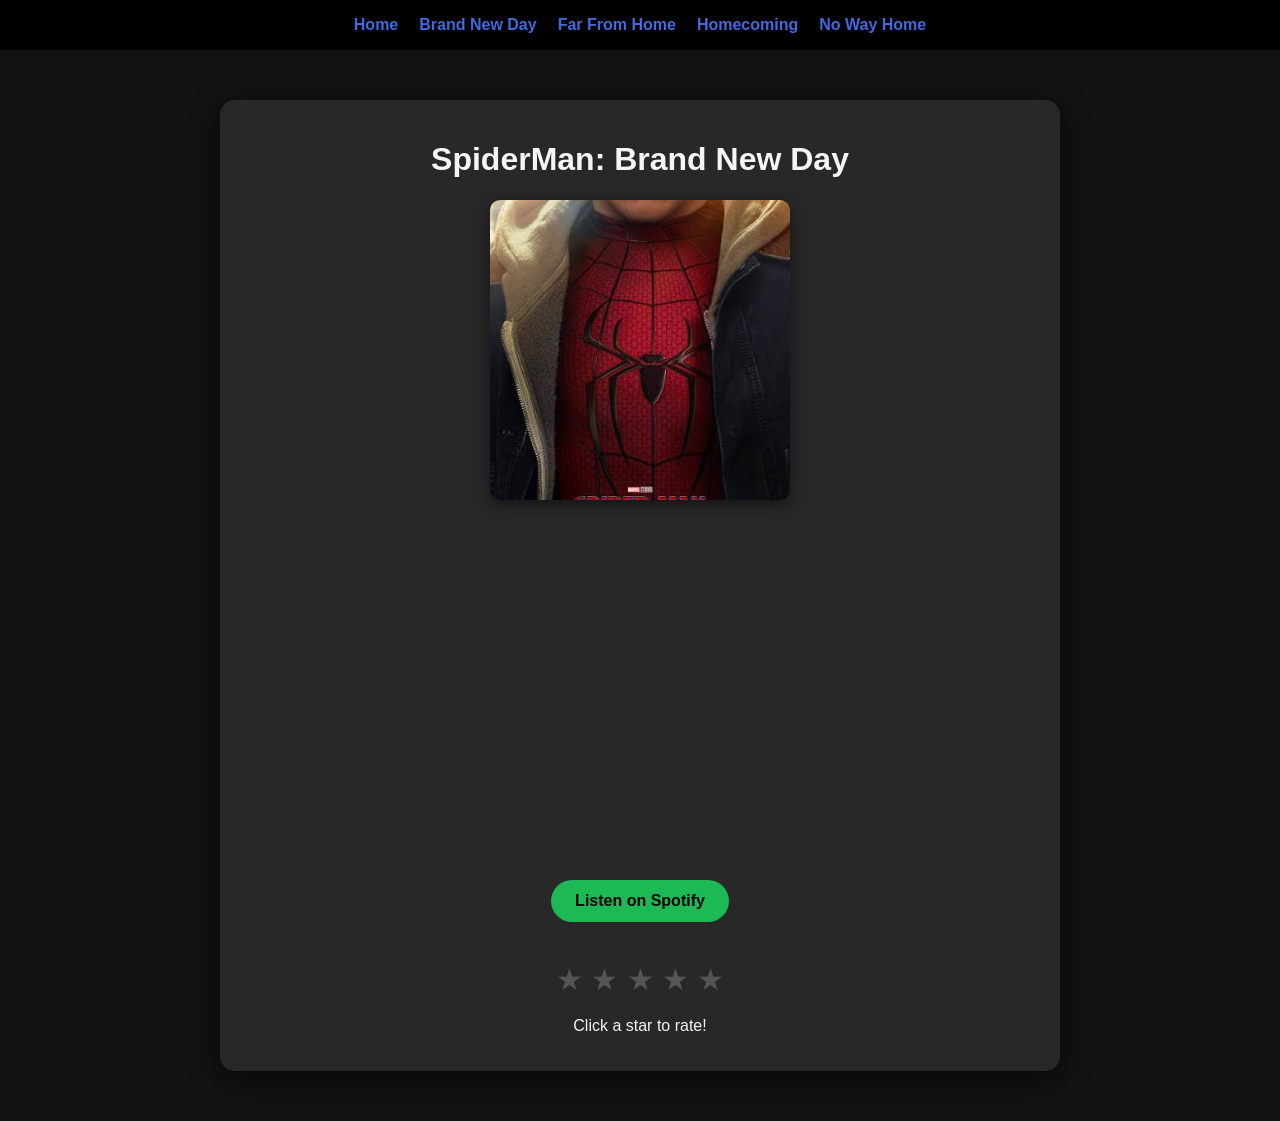
<file: p1.html>
<!DOCTYPE html>
<html>
<head>
    <title>Brand New Day </title>
    <link rel="stylesheet" href="Css/style.css">
</head>
<body>
    <nav>
        <a href="index.html">Home</a>
        <a href="p1.html">Brand New Day</a>
        <a href="p2.html">Far From Home</a>
        <a href="p3.html">Homecoming </a>
        <a href="p4.html">No Way Home</a>
    </nav>

    <div class="container">
        <h1>SpiderMan: Brand New Day</h1>
        <img src="images/BrandNewDay.jpg" alt="Brand New Day Poster."
        class="playlist-img">
        <br>
    <iframe 
        data-testid="embed-iframe" 
        style="border-radius:12px" 
        src="https://open.spotify.com/embed/playlist/41G0hwfQIeEKAfdp7kFShY?utm_source=generator&si=94aa8214c7024380" 
        width="100%" 
        height="352" 
        frameBorder="0" 
        allow="autoplay; clipboard-write; encrypted-media; fullscreen; picture-in-picture" 
        loading="lazy">
    </iframe>
        <a href="https://open.spotify.com/playlist/41G0hwfQIeEKAfdp7kFShY?utm_source=generator&si=94aa8214c7024380" target="_blank" class="spotify-link">Listen on Spotify</a>
        
        <div class="star-rating" id="rating-p1">
            <span class="star" data-value="1">&#9733;</span>
            <span class="star" data-value="2">&#9733;</span>
            <span class="star" data-value="3">&#9733;</span>
            <span class="star" data-value="4">&#9733;</span>
            <span class="star" data-value="5">&#9733;</span>
        </div>
        <p id="status-p1">Click a star to rate!</p>
    </div>
<script src="../JS/script.js"></script>
</body>
</html>
</file>
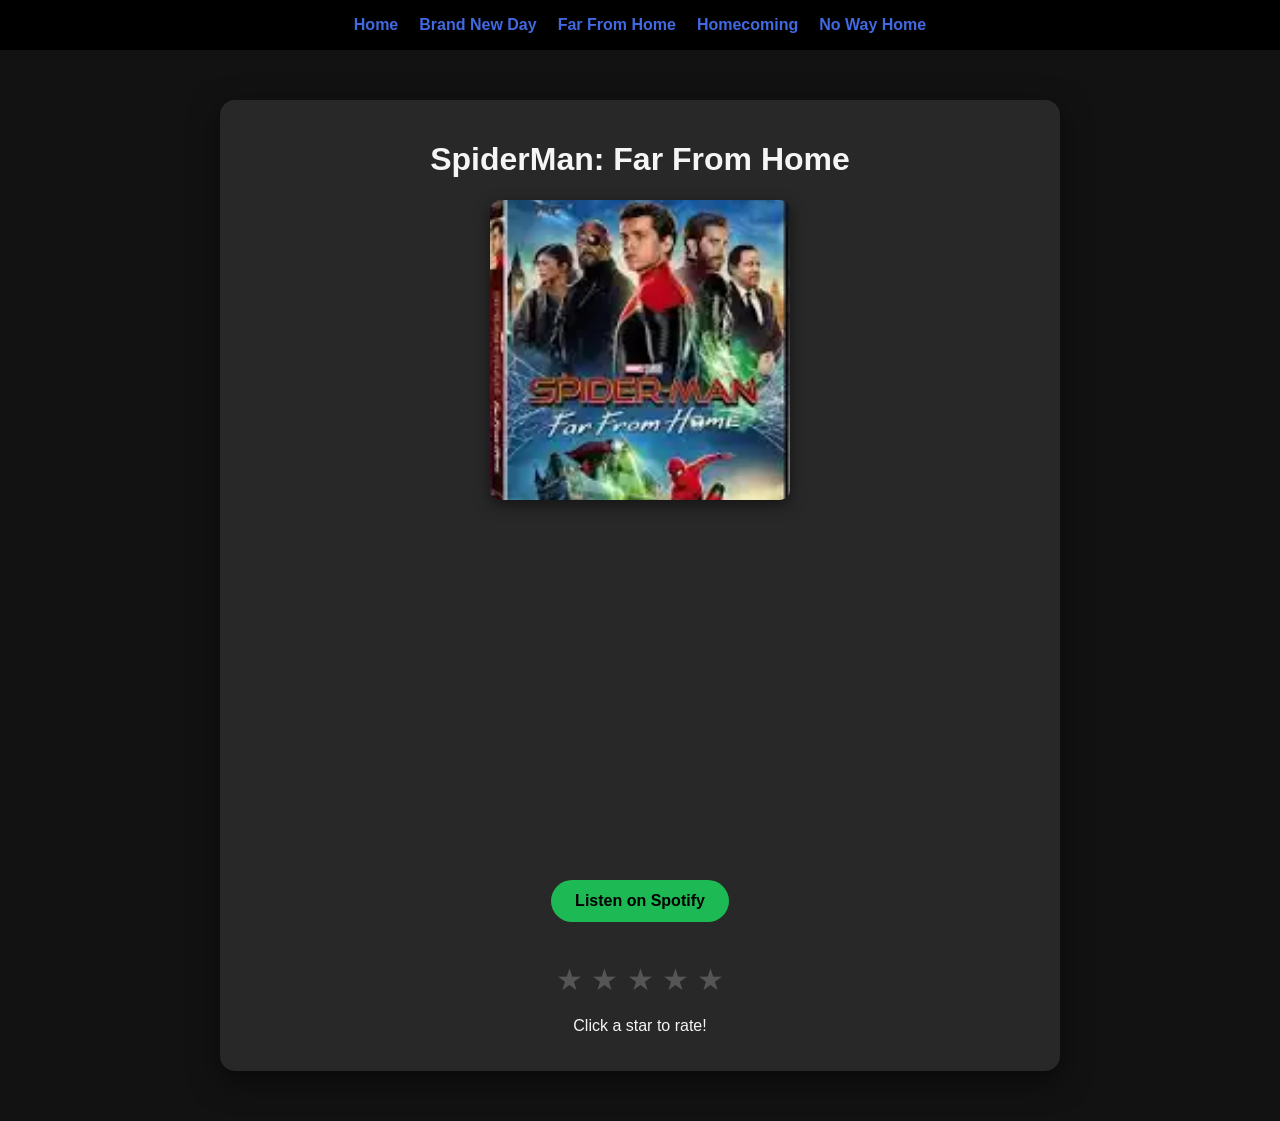
<file: p2.html>
<!DOCTYPE html>
<html>
<head>
    <title>Far From Home </title>
    <link rel="stylesheet" href="Css/style.css">
</head>
<body>
    <nav>
        <a href="index.html">Home</a>
        <a href="p1.html">Brand New Day</a>
        <a href="p2.html">Far From Home</a>
        <a href="p3.html">Homecoming </a>
        <a href="p4.html">No Way Home</a>
    </nav>

    <div class="container">
        <h1>SpiderMan: Far From Home </h1>
        <img src="images/FarFromHome.jpg" alt="Far From Home Poster."
        class="playlist-img">
        <br>
    <iframe 
        data-testid="embed-iframe" 
        style="border-radius:12px" 
        src="https://open.spotify.com/embed/album/7dHHxnqokv90t6wVqTEk6F?utm_source=generator&si=855d621baccd4b92" 
        width="100%" 
        height="352" 
        frameBorder="0" 
        allowfullscreen="0" 
        allow="autoplay; clipboard-write; encrypted-media; fullscreen; picture-in-picture" 
        loading="lazy">
    </iframe> 
            <a href="https://open.spotify.com/album/7dHHxnqokv90t6wVqTEk6F?utm_source=generator&si=855d621baccd4b92" target="_blank" class="spotify-link">Listen on Spotify</a>
        
        <div class="star-rating" id="rating-p2">
            <span class="star" data-value="1">&#9733;</span>
            <span class="star" data-value="2">&#9733;</span>
            <span class="star" data-value="3">&#9733;</span>
            <span class="star" data-value="4">&#9733;</span>
            <span class="star" data-value="5">&#9733;</span>
        </div>
        <p id="status-p2">Click a star to rate!</p>
    </div>
<script src="../JS/script.js"></script>
</body>
</html>
</file>
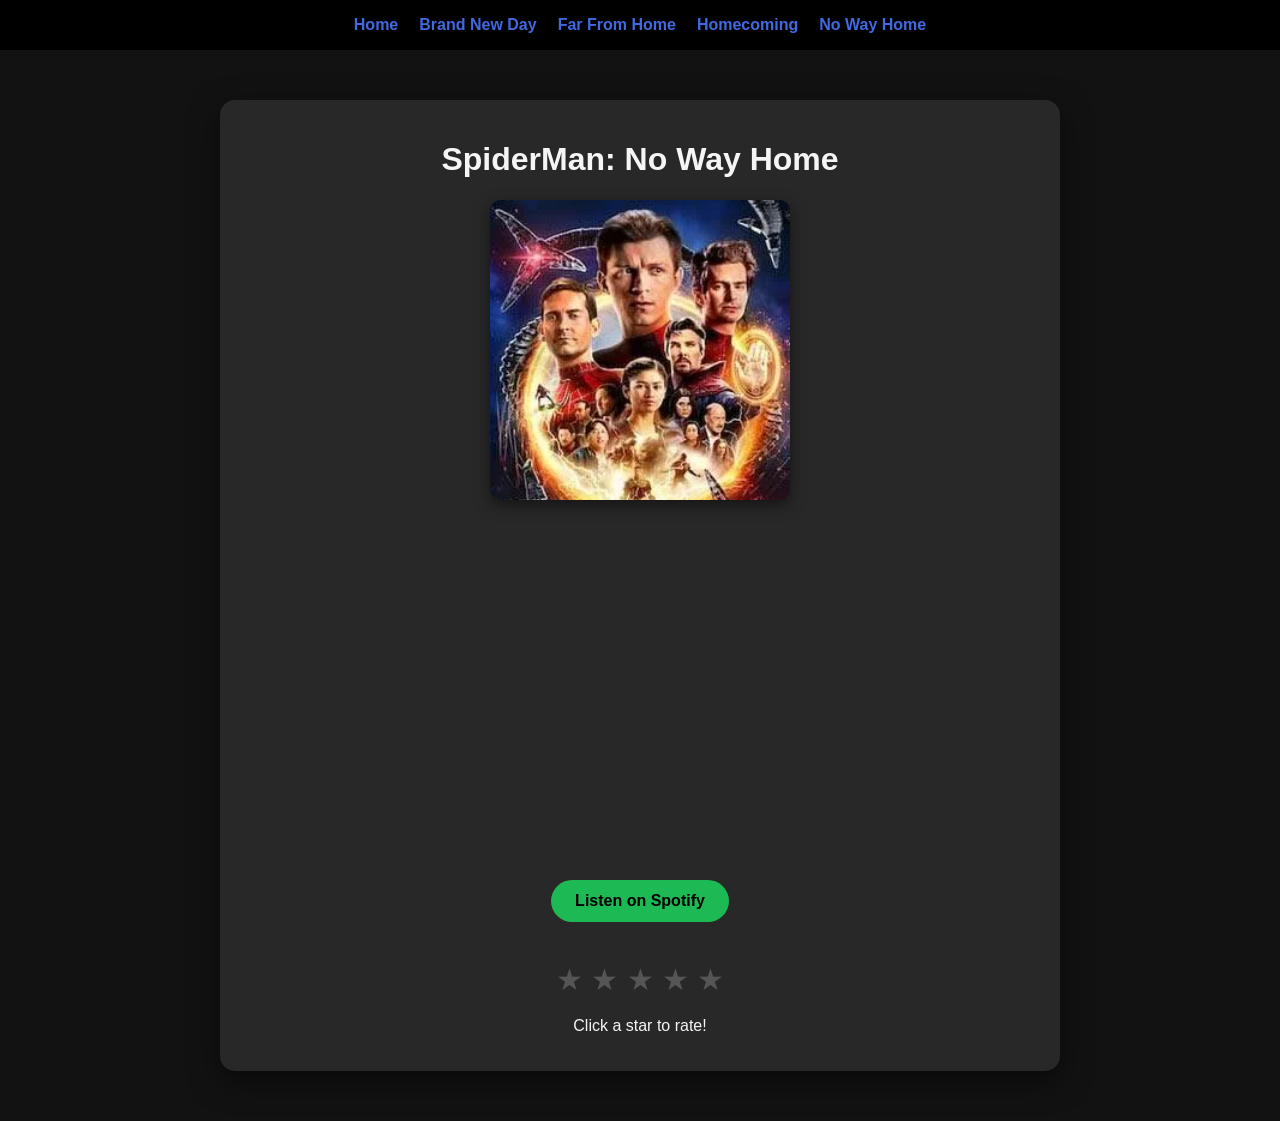
<file: p4.html>
<!DOCTYPE html>
<html>
<head>
    <title>No Way Home </title>
    <link rel="stylesheet" href="Css/style.css">
</head>
<body>
    <nav>
        <a href="index.html">Home</a>
        <a href="p1.html">Brand New Day</a>
        <a href="p2.html">Far From Home</a>
        <a href="p3.html">Homecoming </a>
        <a href="p4.html">No Way Home</a>
    </nav>

    <div class="container">
        <h1>SpiderMan: No Way Home </h1>
        <img src="images/NoWayHome.jpg" alt="No Way Home Poster."
        class="playlist-img">
        <br>
        <iframe 
            data-testid="embed-iframe" 
            style="border-radius:12px" 
            src="https://open.spotify.com/embed/album/1vfxAPvnlWNr5lY9WojHQL?utm_source=generator&si=41481f262c81480d" 
            width="100%" 
            height="352" 
            frameBorder="0" 
            allowfullscreen="" 
            allow="autoplay; clipboard-write; encrypted-media; fullscreen; picture-in-picture" 
            loading="lazy">
        </iframe>
            <a href="https://open.spotify.com/album/1vfxAPvnlWNr5lY9WojHQL" target="_blank" class="spotify-link">Listen on Spotify</a>
        
        <div class="star-rating" id="rating-p4">
            <span class="star" data-value="1">&#9733;</span>
            <span class="star" data-value="2">&#9733;</span>
            <span class="star" data-value="3">&#9733;</span>
            <span class="star" data-value="4">&#9733;</span>
            <span class="star" data-value="5">&#9733;</span>
        </div>
        <p id="status-p4">Click a star to rate!</p>
    </div>
<script src="../JS/script.js"></script>
</body>
</html>
</file>
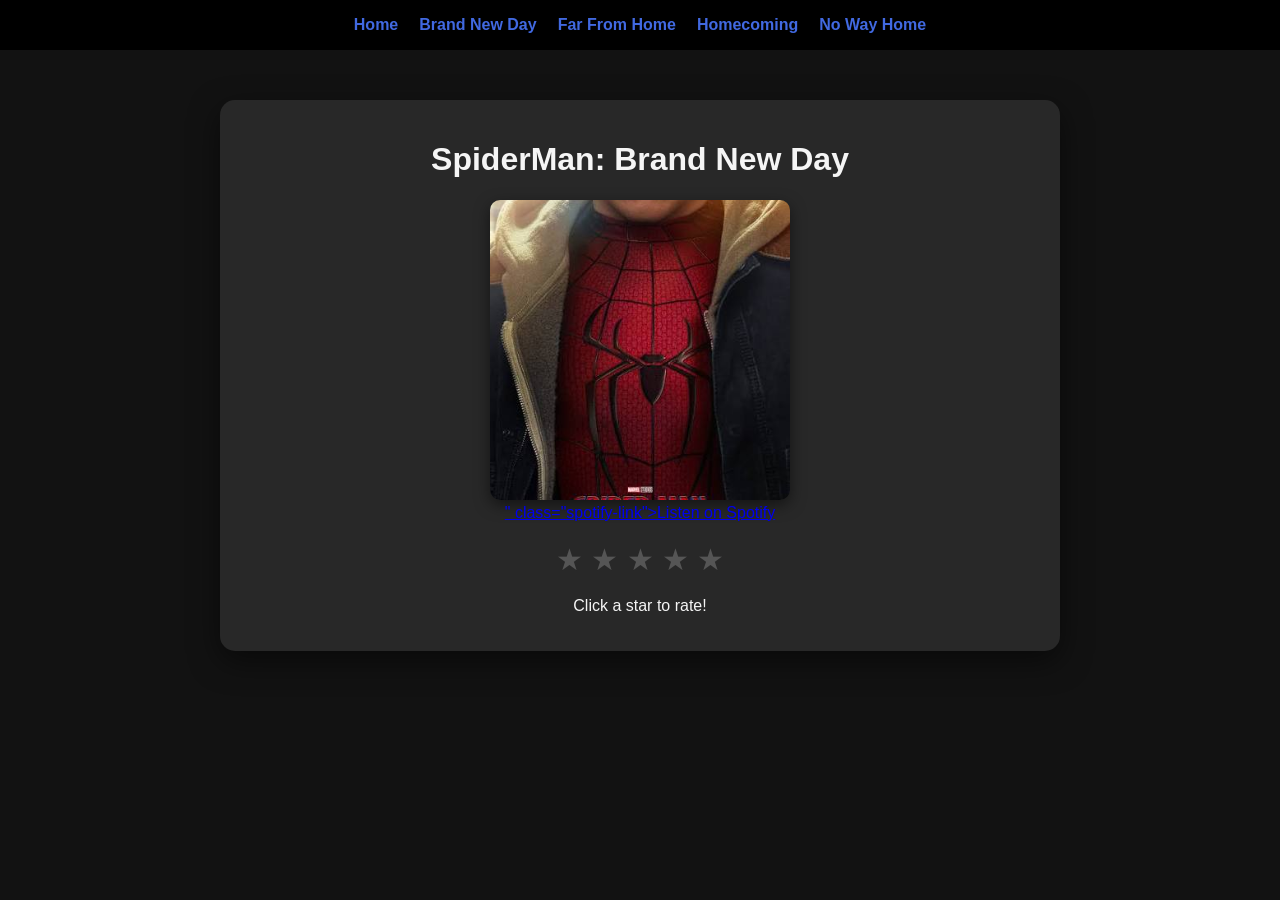
<file: Html/BND.html>
<!DOCTYPE html>
<html>
<head>
    <title>Brand New Day </title>
    <link rel="stylesheet" href="../Css/style.css">
</head>
<body>
    <nav>
        <a href="index.html">Home</a>
        <a href="p1.html">Brand New Day</a>
        <a href="p2.html">Far From Home</a>
        <a href="p3.html">Homecoming </a>
        <a href="p4.html">No Way Home</a>
    </nav>

    <div class="container">
        <h1>SpiderMan: Brand New Day</h1>
        <img src="../images/BrandNewDay.jpg" class="playlist-img">
        <br>
        <a href="<iframe data-testid="embed-iframe" style="border-radius:12px" src="https://open.spotify.com/embed/playlist/41G0hwfQIeEKAfdp7kFShY?utm_source=generator&si=94aa8214c7024380" width="100%" height="352" frameBorder="0" allowfullscreen="" allow="autoplay; clipboard-write; encrypted-media; fullscreen; picture-in-picture" loading="lazy"></iframe>" class="spotify-link">Listen on Spotify</a>
        
        <div class="star-rating" id="rating-p1">
            <span class="star" data-value="1">&#9733;</span>
            <span class="star" data-value="2">&#9733;</span>
            <span class="star" data-value="3">&#9733;</span>
            <span class="star" data-value="4">&#9733;</span>
            <span class="star" data-value="5">&#9733;</span>
        </div>
        <p id="status-p1">Click a star to rate!</p>
    </div>
<script src="../JS/script.js"></script>
</body>
</html>
</file>
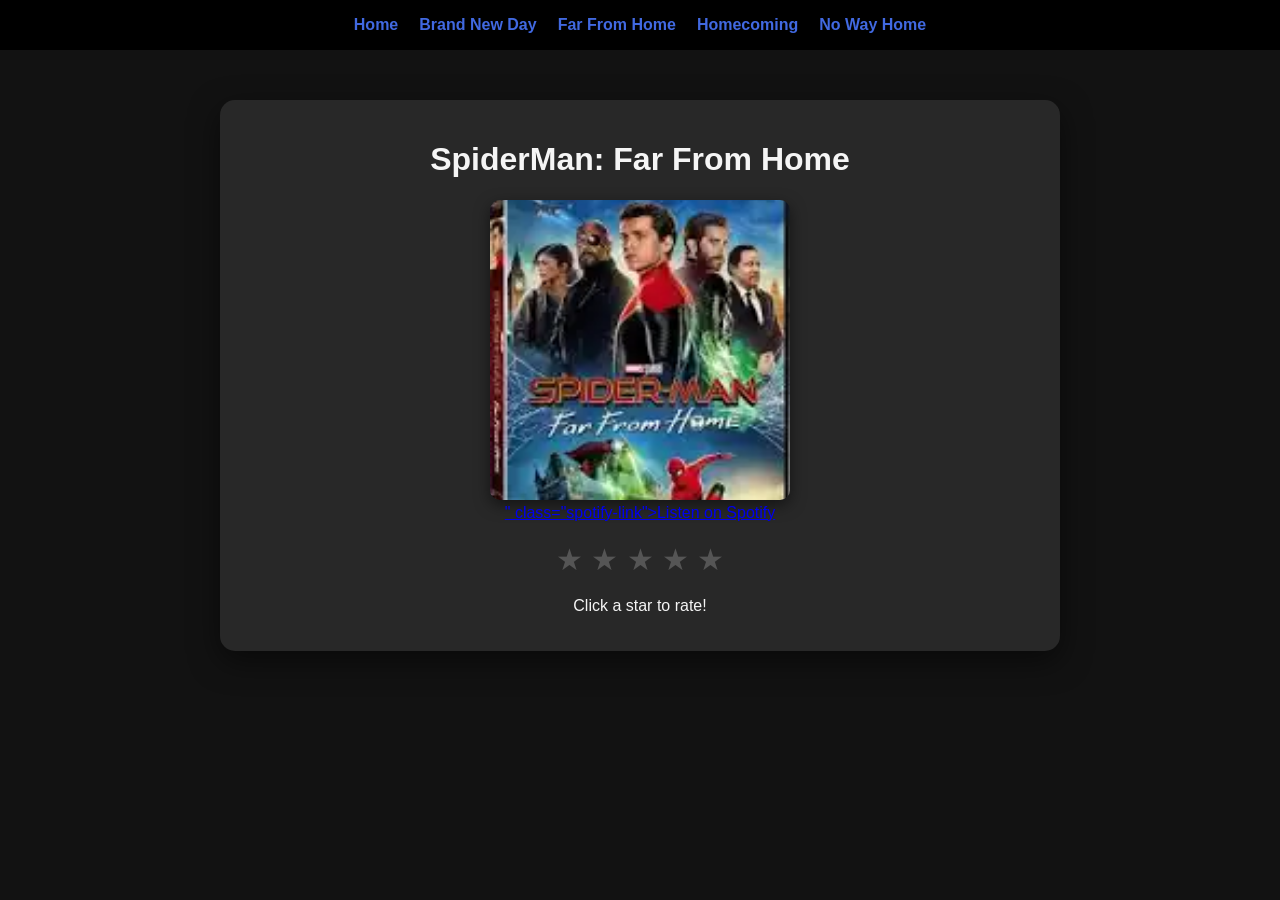
<file: Html/FFH.html>
<!DOCTYPE html>
<html>
<head>
    <title>Far From Home </title>
    <link rel="stylesheet" href="../Css/style.css">
</head>
<body>
    <nav>
        <a href="index.html">Home</a>
        <a href="p1.html">Brand New Day</a>
        <a href="p2.html">Far From Home</a>
        <a href="p3.html">Homecoming </a>
        <a href="p4.html">No Way Home</a>
    </nav>

    <div class="container">
        <h1>SpiderMan: Far From Home </h1>
        <img src="../images/FarFromHome.jpg" class="playlist-img">
        <br>
        <a href="<iframe data-testid="embed-iframe" style="border-radius:12px" src="https://open.spotify.com/embed/album/7dHHxnqokv90t6wVqTEk6F?utm_source=generator&si=855d621baccd4b92" width="100%" height="352" frameBorder="0" allowfullscreen="" allow="autoplay; clipboard-write; encrypted-media; fullscreen; picture-in-picture" loading="lazy"></iframe>" class="spotify-link">Listen on Spotify</a>
        
        <div class="star-rating" id="rating-p2">
            <span class="star" data-value="1">&#9733;</span>
            <span class="star" data-value="2">&#9733;</span>
            <span class="star" data-value="3">&#9733;</span>
            <span class="star" data-value="4">&#9733;</span>
            <span class="star" data-value="5">&#9733;</span>
        </div>
        <p id="status-p2">Click a star to rate!</p>
    </div>
<script src="../JS/script.js"></script>
</body>
</html>
</file>
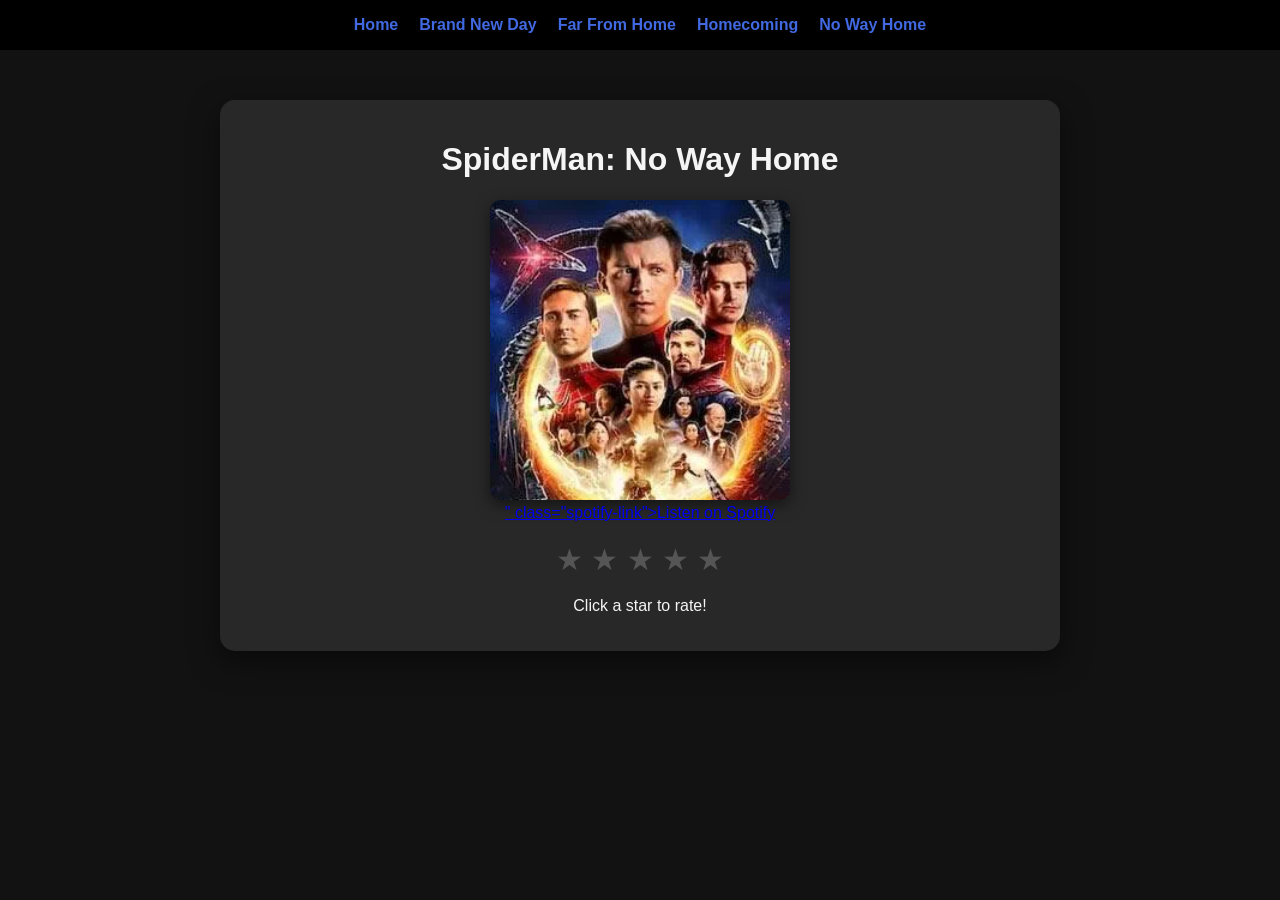
<file: Html/NWH.html>
<!DOCTYPE html>
<html>
<head>
    <title>No Way Home </title>
    <link rel="stylesheet" href="../Css/style.css">
</head>
<body>
    <nav>
        <a href="index.html">Home</a>
        <a href="p1.html">Brand New Day</a>
        <a href="p2.html">Far From Home</a>
        <a href="p3.html">Homecoming </a>
        <a href="p4.html">No Way Home</a>
    </nav>

    <div class="container">
        <h1>SpiderMan: No Way Home </h1>
        <img src="../images/NoWayHome.jpg" class="playlist-img">
        <br>
        <a href="<iframe data-testid="embed-iframe" style="border-radius:12px" src="https://open.spotify.com/embed/album/1vfxAPvnlWNr5lY9WojHQL?utm_source=generator&si=41481f262c81480d" width="100%" height="352" frameBorder="0" allowfullscreen="" allow="autoplay; clipboard-write; encrypted-media; fullscreen; picture-in-picture" loading="lazy"></iframe>" class="spotify-link">Listen on Spotify</a>
        
        <div class="star-rating" id="rating-p4">
            <span class="star" data-value="1">&#9733;</span>
            <span class="star" data-value="2">&#9733;</span>
            <span class="star" data-value="3">&#9733;</span>
            <span class="star" data-value="4">&#9733;</span>
            <span class="star" data-value="5">&#9733;</span>
        </div>
        <p id="status-p4">Click a star to rate!</p>
    </div>
<script src="../JS/script.js"></script>
</body>
</html>
</file>
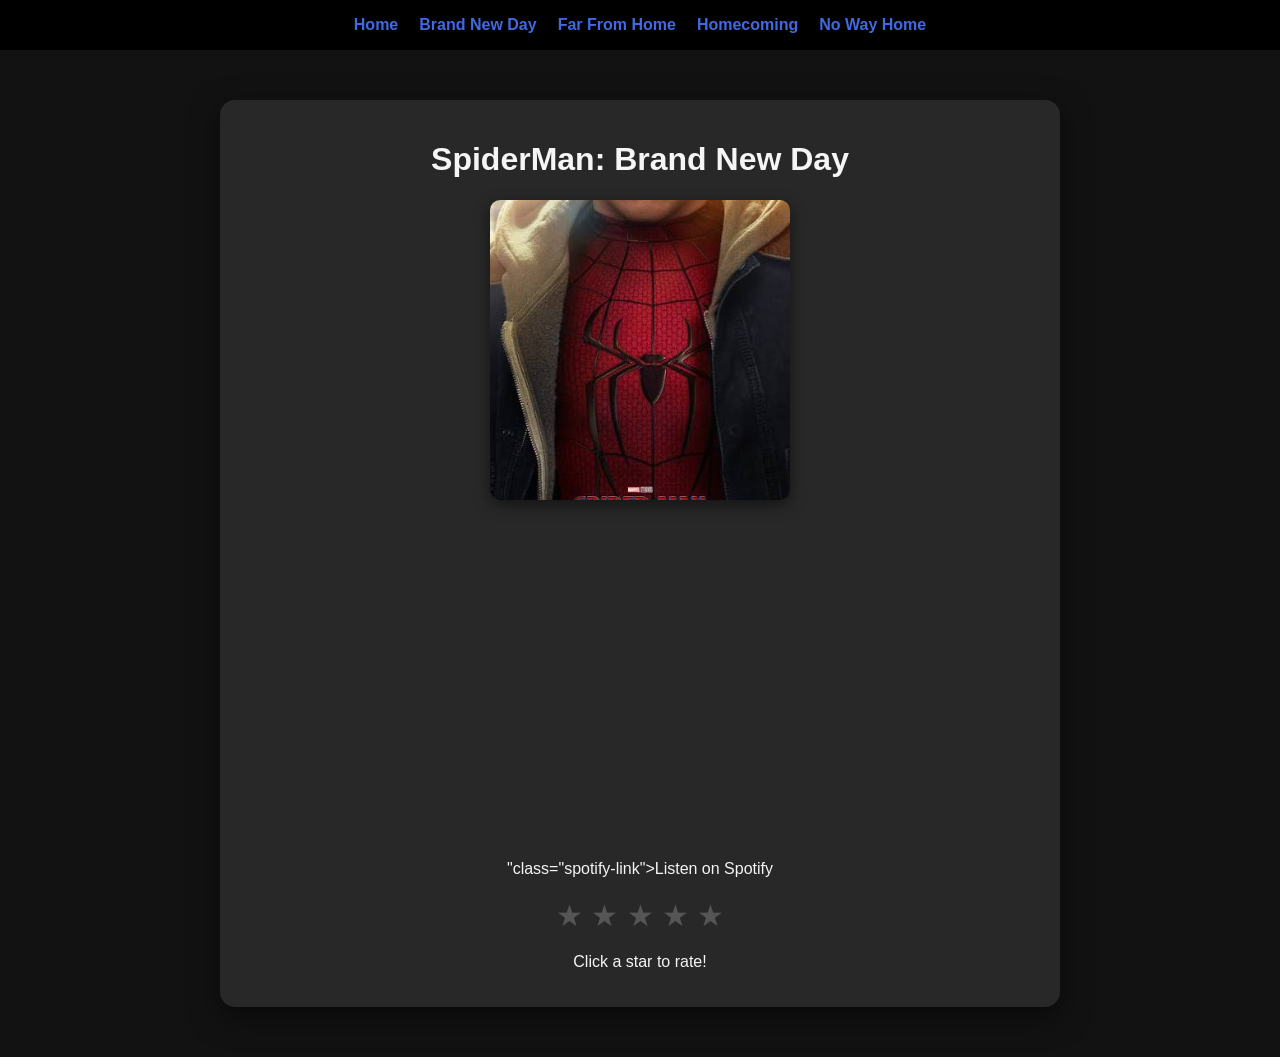
<file: Html/p1.html>
<!DOCTYPE html>
<html>
<head>
    <title>Brand New Day </title>
    <link rel="stylesheet" href="../Css/style.css">
</head>
<body>
    <nav>
        <a href="index.html">Home</a>
        <a href="p1.html">Brand New Day</a>
        <a href="p2.html">Far From Home</a>
        <a href="p3.html">Homecoming </a>
        <a href="p4.html">No Way Home</a>
    </nav>

    <div class="container">
        <h1>SpiderMan: Brand New Day</h1>
        <img src="../images/BrandNewDay.jpg" class="playlist-img">
        <br>
    <iframe 
        data-testid="embed-iframe" 
        style="border-radius:12px" 
        src="https://open.spotify.com/embed/playlist/41G0hwfQIeEKAfdp7kFShY?utm_source=generator&si=94aa8214c7024380" 
        width="100%" 
        height="352" 
        frameBorder="0" 
        allow="autoplay; clipboard-write; encrypted-media; fullscreen; picture-in-picture" 
        loading="lazy">
    </iframe>
        "class="spotify-link">Listen on Spotify</a>
        
        <div class="star-rating" id="rating-p1">
            <span class="star" data-value="1">&#9733;</span>
            <span class="star" data-value="2">&#9733;</span>
            <span class="star" data-value="3">&#9733;</span>
            <span class="star" data-value="4">&#9733;</span>
            <span class="star" data-value="5">&#9733;</span>
        </div>
        <p id="status-p1">Click a star to rate!</p>
    </div>
<script src="../JS/script.js"></script>
</body>
</html>
</file>
<file: Css/style.css>
body {
    font-family: Verdana, sans-serif;
    margin: 0;
    padding: 0;
    background-color: #121212; 
    color: whitesmoke;
    text-align: center;
}

nav {
    background: black;
    padding: 1rem;
    display: flex;
    justify-content: center;
    gap: 21px;
}

nav a {
    color: royalblue; 
    text-decoration: none;
    font-weight: bold;
}

.container {
    max-width: 800px;
    margin: 50px auto;
    padding: 20px;
    background: #282828;
    border-radius: 15px;
    box-shadow: 0 10px 30px rgba(0,0,0,0.5);
}

.welcome-box{
    margin-top: 20px;
}

/*index html home page */ 
.homepage {
    background: #282828;
    padding: 20px;
    border-radius: 10px;
    border: 1px solid #1DB954;
    margin-top: 20px;
    font-size: 1.2rem;
}

/* p1-4 */
.playlist-img {
    width: 300px;
    height: 300px;
    border-radius: 10px;
    object-fit: cover;
    box-shadow: 0 5px 15px rgba(0,0,0,0.5);
}

/* display for spotify block */ 
.spotify-link {
    display: inline-block;
    margin: 20px 0;
    padding: 12px 24px;
    background-color: #1DB954;
    color: black;
    text-decoration: none;
    border-radius: 25px;
    font-weight: bold;
    transition: 0.3s;
}

.spotify-link:hover {
    transform: scale(1.05);
    background-color: #1ed760;
}

/*Clicking Star Rating */
.star-rating {
    font-size: 30px;
    cursor: pointer;
    margin: 20px 0;
}

.star {
    /* gray before rating  */
    color: #555; 
    transition: 0.2s;
}

.star.active {
    /* color a*/ 
    color: #DF1F2D; 
}

footer {
    margin-top: 50px;
    padding: 20px;
    font-size: 0.8rem;
    color: #888;
}
</file>
